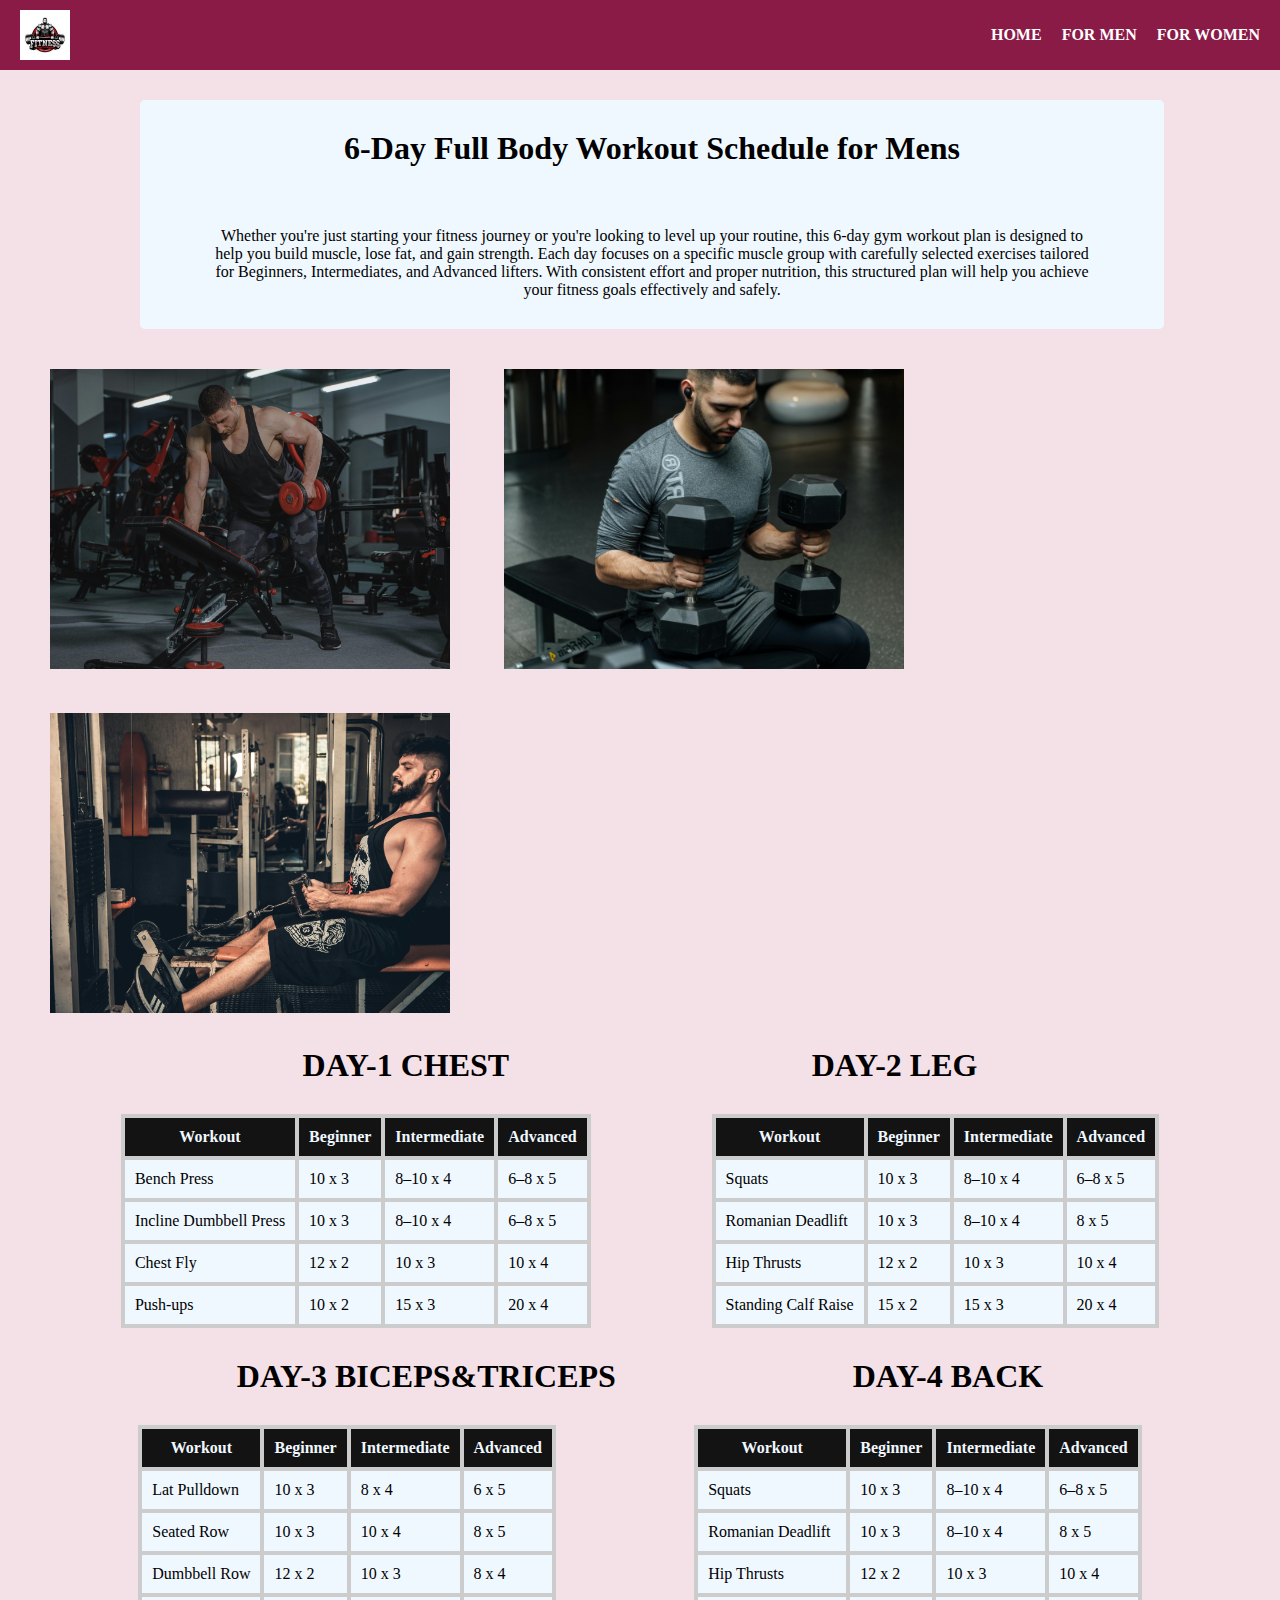
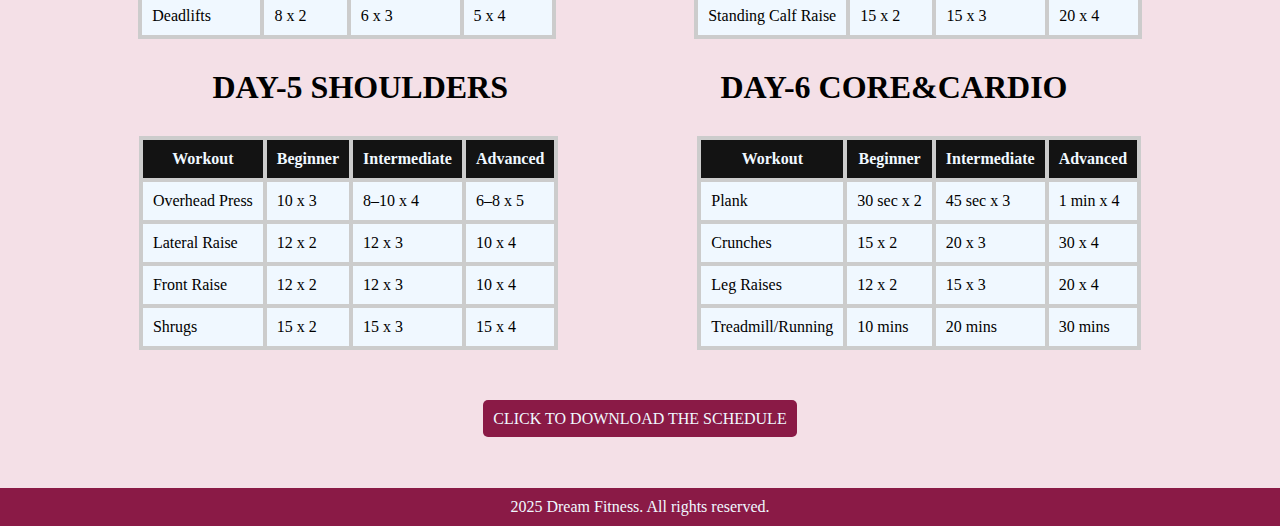
<file: men.html>
<!DOCTYPE html>

<html>
    <head>
        <meta charset="utf-8">
        <meta http-equiv="X-UA-Compatible" content="IE=edge">
        <title>DREAM FITNESS</title>
        <meta name="description" content="Workout Schedule for men and women">
        <meta name="viewport" content="width=device-width, initial-scale=1">
        <link rel="stylesheet" href="style.css">
        <link rel="icon" type="image/png" href="/images/logo.jpg">

    </head>
    <body>
       
<nav class="navbar">
<img class="logo" src="/images/logo.jpg">
  <ul class="nav-links">
    <li><a href="index.html">HOME</a></li>
    <li><a href="men.html">FOR MEN</a></li>
    <li><a href="women.html">FOR WOMEN</a></li>
  </ul>
</nav>

<div class="intro">
<h1>6-Day Full Body Workout Schedule for Mens</h1>
<p>Whether you're just starting your fitness journey or you're looking to level up your routine, this 6-day gym workout plan is designed to help you build muscle, lose fat, and gain strength. Each day focuses on a specific muscle group with carefully selected exercises tailored for Beginners, Intermediates, and Advanced lifters. With consistent effort and proper nutrition, this structured plan will help you achieve your fitness goals effectively and safely.</p>
</div>

<div class="workout-img">
<img src="/images/men1.jpg">
<img src="/images/men2.jpg">
<img src="/images/men3.jpg">

</div>

<div class="workout">

<div class="muscle">  
<h1>DAY-1 CHEST</h1>
<h1>DAY-2 LEG</h1></div>
  
<div class="schedule">
<table>
    <tr>
        <th>Workout</th>
        <th>Beginner</th>
        <th>Intermediate</th>
        <th>Advanced</th>
    </tr>

    <tr><td>Bench Press</td><td>10 x 3</td><td>8–10 x 4</td><td>6–8 x 5</td></tr>
      <tr><td>Incline Dumbbell Press</td><td>10 x 3</td><td>8–10 x 4</td><td>6–8 x 5</td></tr>
      <tr><td>Chest Fly</td><td>12 x 2</td><td>10 x 3</td><td>10 x 4</td></tr>
      <tr><td>Push-ups</td><td>10 x 2</td><td>15 x 3</td><td>20 x 4</td></tr>
   
</table>

    <table>
         <tr>
        <th>Workout</th>
        <th>Beginner</th>
        <th>Intermediate</th>
        <th>Advanced</th>
      </tr>

       <tr><td>Squats</td><td>10 x 3</td><td>8–10 x 4</td><td>6–8 x 5</td></tr>
      <tr><td>Romanian Deadlift</td><td>10 x 3</td><td>8–10 x 4</td><td>8 x 5</td></tr>
      <tr><td>Hip Thrusts</td><td>12 x 2</td><td>10 x 3</td><td>10 x 4</td></tr>
      <tr><td>Standing Calf Raise</td><td>15 x 2</td><td>15 x 3</td><td>20 x 4</td></tr>
    </table>
</div>

<div class="muscle">  
<h1>DAY-3 BICEPS&TRICEPS</h1>
<h1>DAY-4 BACK</h1></div>
  
<div class="schedule">
<table>
    <tr>
        <th>Workout</th>
        <th>Beginner</th>
        <th>Intermediate</th>
        <th>Advanced</th>
    </tr>

        <tr><td>Lat Pulldown</td><td>10 x 3</td><td>8 x 4</td><td>6 x 5</td></tr>
      <tr><td>Seated Row</td><td>10 x 3</td><td>10 x 4</td><td>8 x 5</td></tr>
      <tr><td>Dumbbell Row</td><td>12 x 2</td><td>10 x 3</td><td>8 x 4</td></tr>
      <tr><td>Deadlifts</td><td>8 x 2</td><td>6 x 3</td><td>5 x 4</td></tr>
   
</table>

    <table>
         <tr>
        <th>Workout</th>
        <th>Beginner</th>
        <th>Intermediate</th>
        <th>Advanced</th>
      </tr>

       <tr><td>Squats</td><td>10 x 3</td><td>8–10 x 4</td><td>6–8 x 5</td></tr>
      <tr><td>Romanian Deadlift</td><td>10 x 3</td><td>8–10 x 4</td><td>8 x 5</td></tr>
      <tr><td>Hip Thrusts</td><td>12 x 2</td><td>10 x 3</td><td>10 x 4</td></tr>
      <tr><td>Standing Calf Raise</td><td>15 x 2</td><td>15 x 3</td><td>20 x 4</td></tr>
    </table>
</div>

<div class="muscle">  
<h1>DAY-5 SHOULDERS</h1>
<h1>DAY-6 CORE&CARDIO</h1></div>
  
<div class="schedule">
<table>
    <tr>
        <th>Workout</th>
        <th>Beginner</th>
        <th>Intermediate</th>
        <th>Advanced</th>
    </tr>

       <tr><td>Overhead Press</td><td>10 x 3</td><td>8–10 x 4</td><td>6–8 x 5</td></tr>
      <tr><td>Lateral Raise</td><td>12 x 2</td><td>12 x 3</td><td>10 x 4</td></tr>
      <tr><td>Front Raise</td><td>12 x 2</td><td>12 x 3</td><td>10 x 4</td></tr>
      <tr><td>Shrugs</td><td>15 x 2</td><td>15 x 3</td><td>15 x 4</td></tr>
   
</table>

    <table>
         <tr>
        <th>Workout</th>
        <th>Beginner</th>
        <th>Intermediate</th>
        <th>Advanced</th>
      </tr>

       <tr><td>Plank</td><td>30 sec x 2</td><td>45 sec x 3</td><td>1 min x 4</td></tr>
      <tr><td>Crunches</td><td>15 x 2</td><td>20 x 3</td><td>30 x 4</td></tr>
      <tr><td>Leg Raises</td><td>12 x 2</td><td>15 x 3</td><td>20 x 4</td></tr>
      <tr><td>Treadmill/Running</td><td>10 mins</td><td>20 mins</td><td>30 mins</td></tr>

    </table>
</div>

</div>

<div class="doc">
    <a href="/documents/Mens-workout-schedule.pdf" download="/documents/Mens-workout-schedule.pdf">CLICK TO DOWNLOAD THE SCHEDULE</a>
</div>


<footer>
    <p> 2025 Dream Fitness. All rights reserved.</p>
</footer>
       
    </body>
</html>
</file>
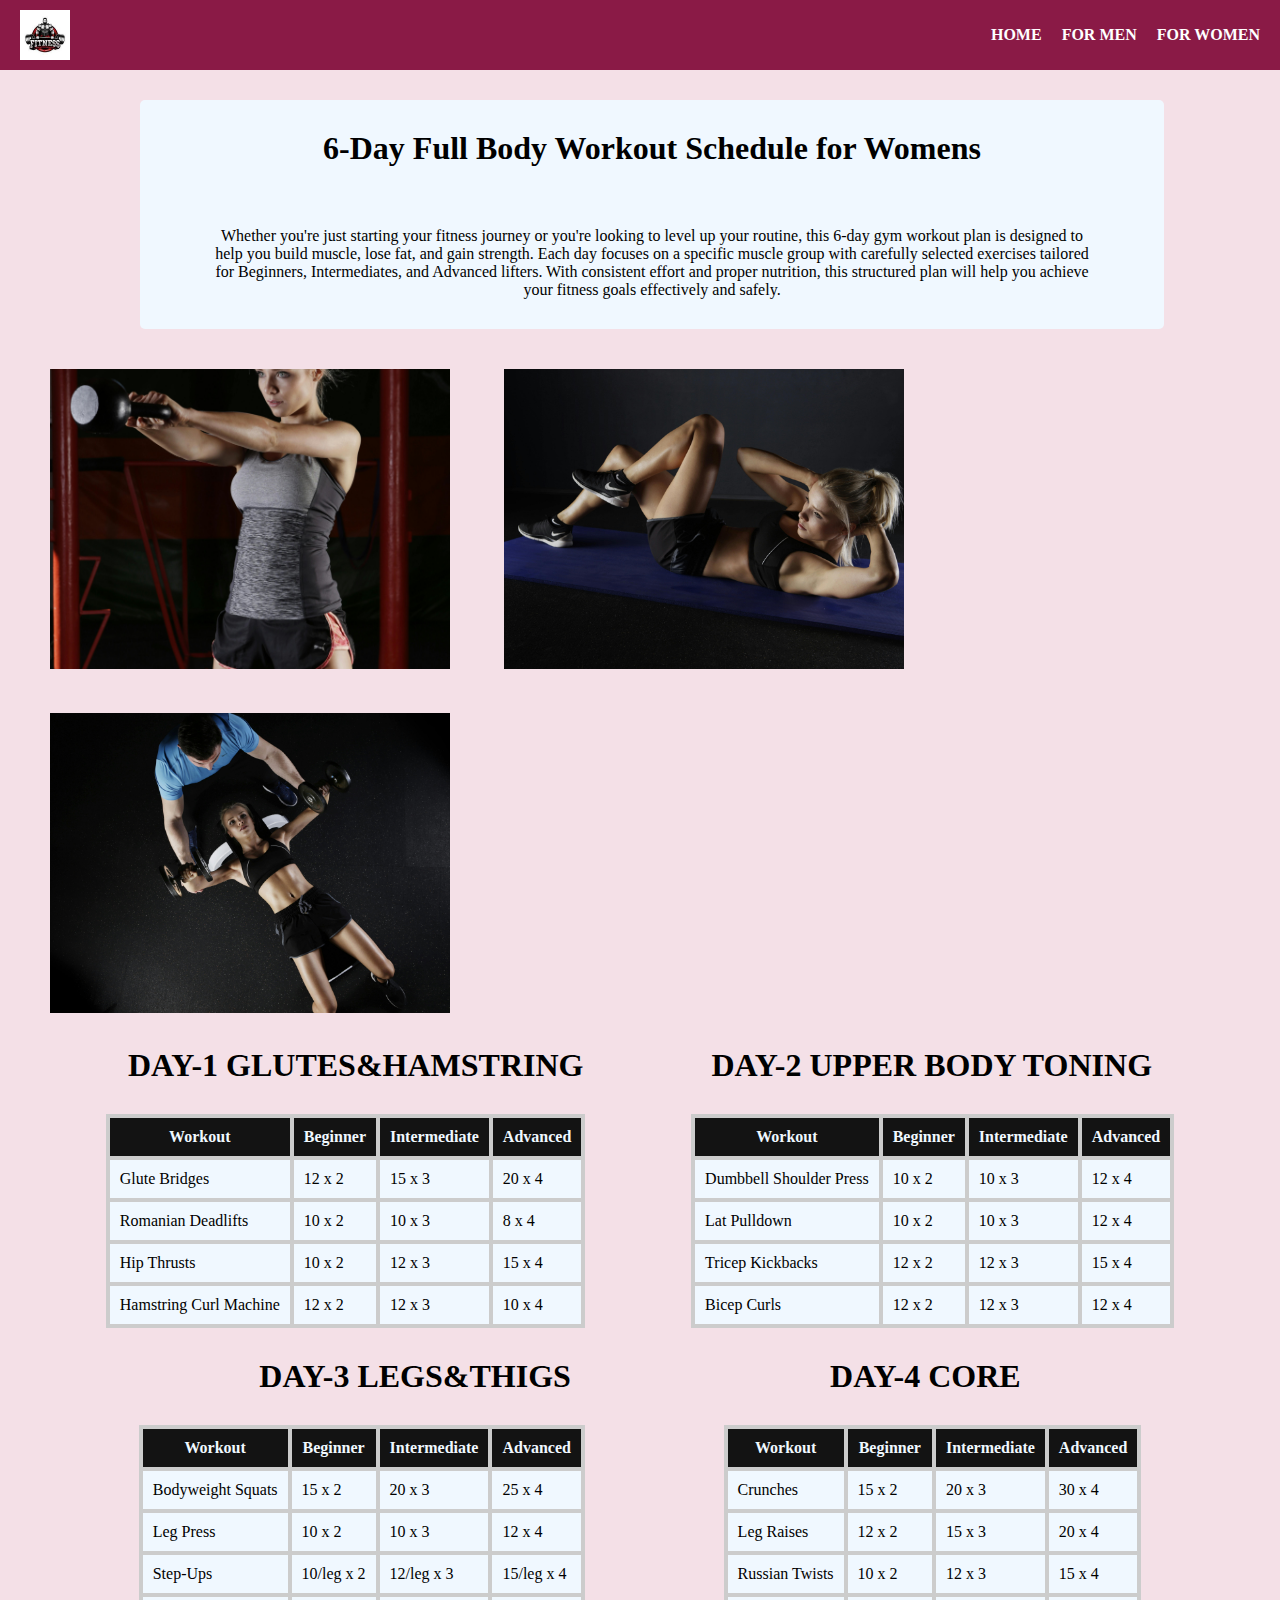
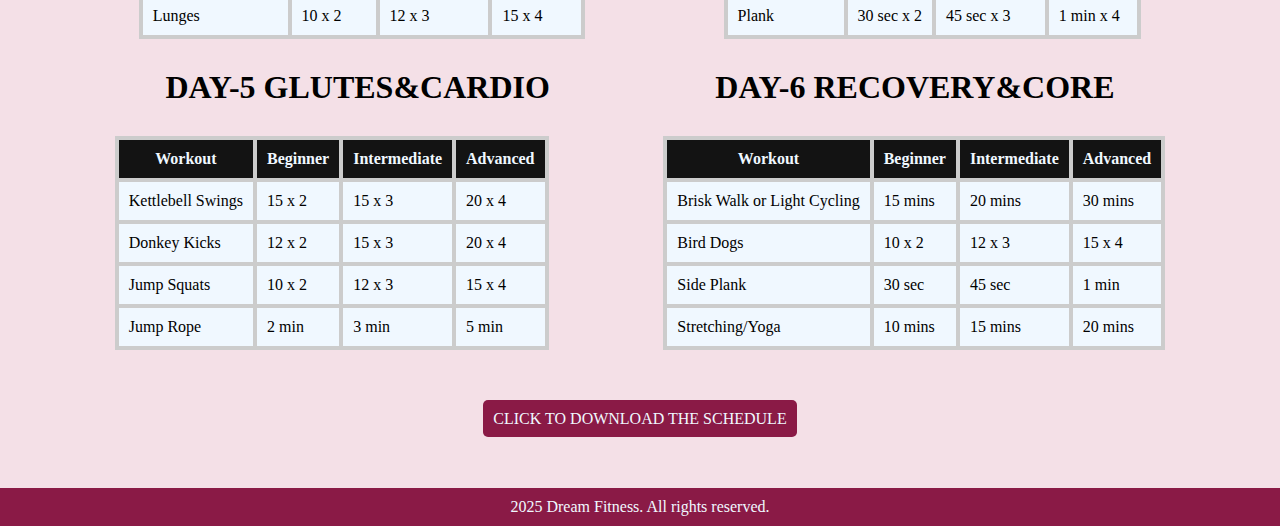
<file: women.html>
<!DOCTYPE html>

<html>
    <head>
        <meta charset="utf-8">
        <meta http-equiv="X-UA-Compatible" content="IE=edge">
        <title>DREAM FITNESS</title>
        <meta name="description" content="">
        <meta name="viewport" content="width=device-width, initial-scale=1">
        <link rel="stylesheet" href="style.css">
        <link rel="icon" type="image/png" href="/images/logo.jpg">

    </head>
    <body>
       
<nav class="navbar">
<img class="logo" src="/images/logo.jpg">
  <ul class="nav-links">
    <li><a href="index.html">HOME</a></li>
    <li><a href="men.html">FOR MEN</a></li>
    <li><a href="women.html">FOR WOMEN</a></li>
  </ul>
</nav>

<div class="intro">
<h1>6-Day Full Body Workout Schedule for Womens</h1>
<p>Whether you're just starting your fitness journey or you're looking to level up your routine, this 6-day gym workout plan is designed to help you build muscle, lose fat, and gain strength. Each day focuses on a specific muscle group with carefully selected exercises tailored for Beginners, Intermediates, and Advanced lifters. With consistent effort and proper nutrition, this structured plan will help you achieve your fitness goals effectively and safely.</p>
</div>

<div class="workout-img">
<img src="/images/women1.jpg">
<img src="/images/women2.jpg">
<img src="/images/women3.jpg">

</div>

<div class="workout">

<div class="muscle">  
<h1>DAY-1 GLUTES&HAMSTRING</h1>
<h1>DAY-2 UPPER BODY TONING</h1></div>
  
<div class="schedule">
<table>
    <tr>
        <th>Workout</th>
        <th>Beginner</th>
        <th>Intermediate</th>
        <th>Advanced</th>
    </tr>

    <tr><td>Glute Bridges</td><td>12 x 2</td><td>15 x 3</td><td>20 x 4</td></tr>
      <tr><td>Romanian Deadlifts</td><td>10 x 2</td><td>10 x 3</td><td>8 x 4</td></tr>
      <tr><td>Hip Thrusts</td><td>10 x 2</td><td>12 x 3</td><td>15 x 4</td></tr>
      <tr><td>Hamstring Curl Machine</td><td>12 x 2</td><td>12 x 3</td><td>10 x 4</td></tr>
   
</table>

    <table>
         <tr>
        <th>Workout</th>
        <th>Beginner</th>
        <th>Intermediate</th>
        <th>Advanced</th>
      </tr>

       <tr><td>Dumbbell Shoulder Press</td><td>10 x 2</td><td>10 x 3</td><td>12 x 4</td></tr>
      <tr><td>Lat Pulldown</td><td>10 x 2</td><td>10 x 3</td><td>12 x 4</td></tr>
      <tr><td>Tricep Kickbacks</td><td>12 x 2</td><td>12 x 3</td><td>15 x 4</td></tr>
      <tr><td>Bicep Curls</td><td>12 x 2</td><td>12 x 3</td><td>12 x 4</td></tr>
    </table>
</div>

<div class="muscle">  
<h1>DAY-3 LEGS&THIGS</h1>
<h1>DAY-4 CORE </h1></div>
  
<div class="schedule">
<table>
    <tr>
        <th>Workout</th>
        <th>Beginner</th>
        <th>Intermediate</th>
        <th>Advanced</th>
    </tr>
<tr><td>Bodyweight Squats</td><td>15 x 2</td><td>20 x 3</td><td>25 x 4</td></tr>
      <tr><td>Leg Press</td><td>10 x 2</td><td>10 x 3</td><td>12 x 4</td></tr>
      <tr><td>Step-Ups</td><td>10/leg x 2</td><td>12/leg x 3</td><td>15/leg x 4</td></tr>
      <tr><td>Lunges</td><td>10 x 2</td><td>12 x 3</td><td>15 x 4</td></tr>
</table>

    <table>
         <tr>
        <th>Workout</th>
        <th>Beginner</th>
        <th>Intermediate</th>
        <th>Advanced</th>
      </tr>

      <tr><td>Crunches</td><td>15 x 2</td><td>20 x 3</td><td>30 x 4</td></tr>
      <tr><td>Leg Raises</td><td>12 x 2</td><td>15 x 3</td><td>20 x 4</td></tr>
      <tr><td>Russian Twists</td><td>10 x 2</td><td>12 x 3</td><td>15 x 4</td></tr>
      <tr><td>Plank</td><td>30 sec x 2</td><td>45 sec x 3</td><td>1 min x 4</td></tr>
    </table>
</div>

<div class="muscle">  
<h1>DAY-5 GLUTES&CARDIO</h1>
<h1>DAY-6 RECOVERY&CORE</h1></div>
  
<div class="schedule">
<table>
    <tr>
        <th>Workout</th>
        <th>Beginner</th>
        <th>Intermediate</th>
        <th>Advanced</th>
    </tr>

      <tr><td>Kettlebell Swings</td><td>15 x 2</td><td>15 x 3</td><td>20 x 4</td></tr>
      <tr><td>Donkey Kicks</td><td>12 x 2</td><td>15 x 3</td><td>20 x 4</td></tr>
      <tr><td>Jump Squats</td><td>10 x 2</td><td>12 x 3</td><td>15 x 4</td></tr>
      <tr><td>Jump Rope</td><td>2 min</td><td>3 min</td><td>5 min</td></tr>
</table>

    <table>
         <tr>
        <th>Workout</th>
        <th>Beginner</th>
        <th>Intermediate</th>
        <th>Advanced</th>
      </tr>

       <tr><td>Brisk Walk or Light Cycling</td><td>15 mins</td><td>20 mins</td><td>30 mins</td></tr>
      <tr><td>Bird Dogs</td><td>10 x 2</td><td>12 x 3</td><td>15 x 4</td></tr>
      <tr><td>Side Plank</td><td>30 sec</td><td>45 sec</td><td>1 min</td></tr>
      <tr><td>Stretching/Yoga</td><td>10 mins</td><td>15 mins</td><td>20 mins</td></tr>
    </table>
</div>

</div>

<div class="doc">
    <a href="/documents/Womens-workout-schedule.pdf" download="/documents/Womens-workout-schedule.pdf">CLICK TO DOWNLOAD THE SCHEDULE</a>
</div>

<footer>
    <p> 2025 Dream Fitness. All rights reserved.</p>
</footer>
       
    </body>
</html>
</file>
<file: style.css>
*{
    padding:0px;
    margin:0px;
}

body{
    background-color:rgb(244, 224, 231);
}

.navbar{
  background-color:#8a1a46;
  padding:10px 0px;
  display: flex;
  justify-content: space-between; 
  align-items: center;    
  position:sticky;
  top:0;
  z-index:1; 
}

.logo{
    height:50px;
    width:50px;
    margin-left:20px;
}

.nav-links{
  display: flex;
  list-style: none;
}

.nav-links li {
  margin-right: 20px; 
}

.nav-links li a{
  color: white;
  text-decoration: none;
  font-weight: bold;
  transition:0.5s;
}

.nav-links li a:hover{
    color:black
}

.sec1 .img2 {
    width: 100%;
    height: 500px;
}

.sec2 {
    position: absolute;
    left: 30%; 
    bottom:40%;
    width: 40%;
    height: auto;
    background-color: aliceblue;
    padding: 20px;
    text-align: center;
    border-radius: 10px;
    font-size:larger;
}

.sec3 {
  display: flex;
  justify-content: center;
  margin-top: 20px;
}

.img3{
  display: flex;
  gap:400px;
  object-fit: cover;


}

.sec3 img{
    height:300px;
    width:400px;
}

.sec4{
  display: flex;
  justify-content: center;
  margin-top: 20px;
  gap:700px;
}

.sec4 a{
   background-color:#8a1a46;
    color: aliceblue;
    text-decoration:none;
    padding:15px 20px;
    font-size:large;
    border-radius:4px;
}

.sec5{
    background-color: aliceblue;
    width:95%;
    position:relative;
    left:35px;
    top:40px;
}

.sec5 h1{
    color:#8a1a46;
    text-align:center;
    padding:30px 0px;
}


.sec5 p, .sec5 h2 {
  text-align: left;
  padding: 10px 20px;
  line-height: 1.6;
}

footer{
    padding:10px 0px;
    margin-top:60px;
     background-color:#8a1a46;
color: aliceblue;
text-align:center;
}

/* men.html and women.html */

.intro{
    background-color: aliceblue;
    width:80%;
    margin-left:140px;
    margin-top:30px;
    border-radius:5px;
    
}

.intro h1, .intro p{
text-align:center;
padding:30px 70px;

}

.workout-img img{

    width:400px;
    height:300px;
    object-fit: cover;
    margin-top:40px;
    margin-left:50px;
    

}

.workout, .schedule{
    padding:30px 0px;
}
.muscle{
    display:flex;
    justify-content:space-evenly;
}


table{
   border-collapse: collapse; 
    
}

th,td{
    border: 4px solid #ccc;
    padding:10px;
}

th{
     background-color: rgb(19, 19, 19);
     color:aliceblue
}
td{
     background-color: aliceblue;
}

.schedule{
    display:flex;
    justify-content:space-evenly;
}

.doc{
    text-align:center;
   

}
.doc a{
    
    text-decoration:none;
     background-color:#8a1a46;
    color: aliceblue;
    padding:10px;
    border-radius:5px;

}

.album img{
    margin-top:70px;
    width:400px;
    height:300px;
    object-fit: cover;
     margin-left:50px;
    
}
</file>
